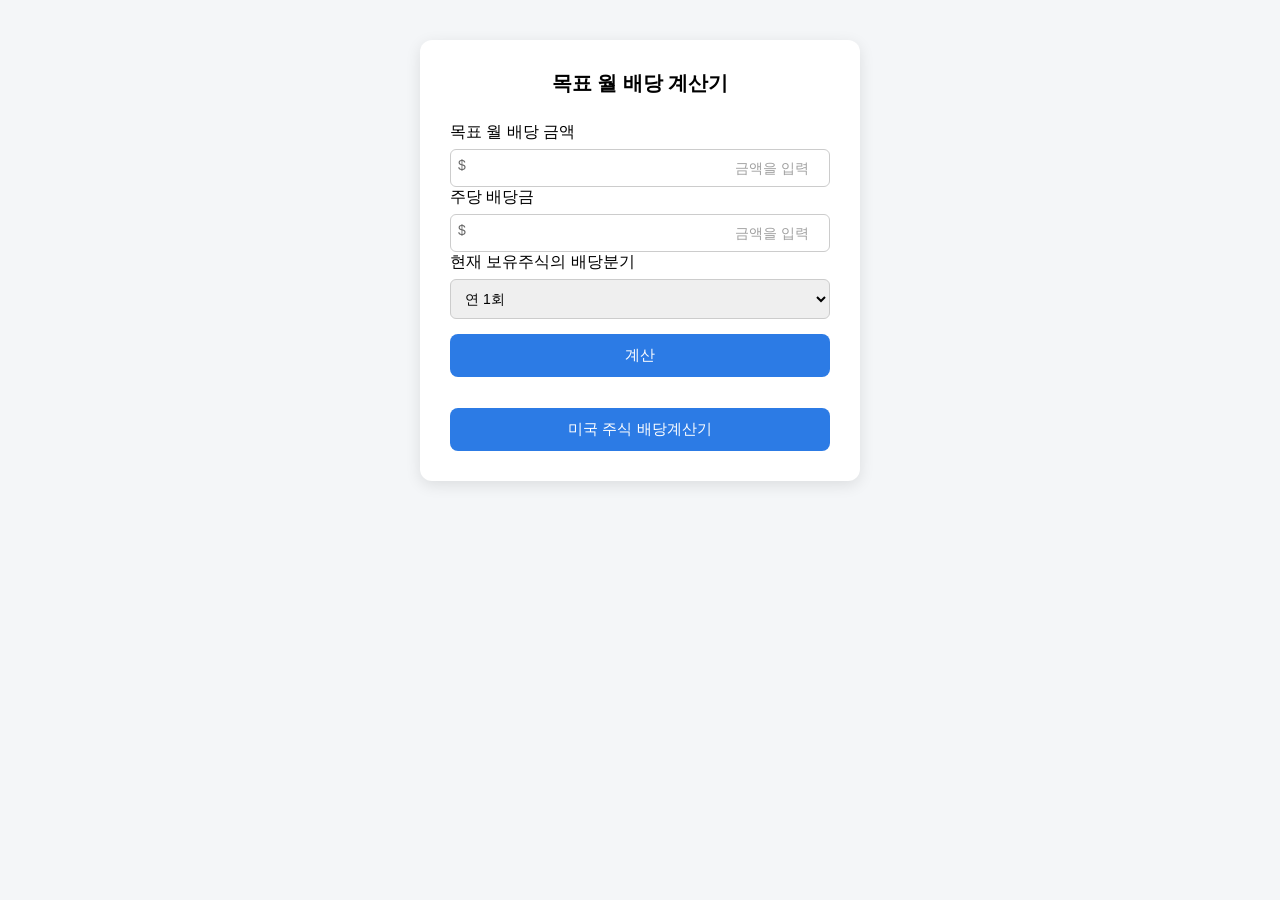
<file: monthly-dividend.html>
<!DOCTYPE html>
<html lang="en">
<head>
    <meta charset="UTF-8">
    <meta name="viewport" content="width=device-width, initial-scale=1.0">
    <title>목표 배당 계산기</title>
    <link rel="stylesheet" href="style.css">
</head>
<body>
 
<div class="container">
<div class="top-bar"> 목표 월 배당 계산기</div>

<div>
<label>목표 월 배당 금액</label>

<div class="money-input">
    <span class="currency">$</span>
<input id="targetAmount" type="number" min="1" placeholder="금액을 입력"
oninput="this.setCustomValidity('0보다 큰 수를 입력해주세요')"
required>

  </div>
</div>

<div>
<label>주당 배당금</label>

<div class="money-input">
    <span class="currency">$</span>
<input id="dividendPerShare" type="number" step="0.01" placeholder="금액을 입력">

  </div>
</div>

<div>
<label>현재 보유주식의 배당분기</label>
<select id="dividendFreq">
<option value="1">연 1회</option>
<option value="2">반기</option>
<option value="4">분기</option>
<option value="12">월</option>
</select>
</div>

<button onclick="calculateShares()">계산</button>

<p id="result"></p>

<script src="script.js"></script>



<button onclick="location.href='index.html'">미국 주식 배당계산기</button>


</div>
</body>
</html>
</file>
<file: style.css>
body{
  font-family: Arial, sans-serif;
  background:#f4f6f8;
  margin:0;
  padding:40px 0;
}


.container{
  width:380px;
  margin:0 auto;
  background:white;
  padding:30px;
  border-radius:12px;
  box-shadow:0 4px 15px rgba(0,0,0,0.1);
}


.top-bar{
  text-align:center;
  font-size:20px;
  font-weight:bold;
  margin-bottom:25px;
}


input::placeholder {
  color: #a0a0a0; /* 여기서 색상을 조절하세요 (숫자가 클수록 연함) */
  opacity: 1;    /* 일부 브라우저에서 투명하게 나오는 것 방지 */
}


.input-row{
  display:block;
  margin-bottom:18px;
}


/* 금액 입력창 텍스트를 오른쪽으로 밀기 */
input {
  text-align: right !important;  /* 텍스트를 오른쪽으로 밀기 */
  padding-right: 20px !important; /* 숫자와 오른쪽 벽 사이에 여유 공간을 줌 */
  box-sizing: border-box; /* 패딩이 추가되어도 전체 너비가 변하지 않게 함 */
}

input::-webkit-outer-spin-button,
input::-webkit-inner-spin-button {
  -webkit-appearance: none;
  margin: 0;
}

/* Firefox에서 화살표 제거 */
input[type=number] {
  -moz-appearance: textfield;
}



/* 배당주기 선택 창*/
input, select{
  width:100%;
  padding:10px;
  margin-top:6px;
  border:1px solid #ccc;
  border-radius:6px;
  font-size:14px;
  box-sizing:border-box;
}

button{
  width:100%;
  padding:12px;
  margin-top:15px;
  background:#2c7be5;
  color:white;
  border:none;
  border-radius:8px;
  font-size:15px;
  cursor:pointer;
}

button:hover{
  background:#1a5fd1;
}


#resultBox{
  margin-top:20px;
}

#totalDividend{
  background:#f1f3f5;
  font-weight:bold;
}





.input-wrapper{
  position:relative;
  width:100%;
}

.input-wrapper input{
  width:100%;
  padding-left:  34px;
  padding-top:  12px;
  padding-bottom:  12px;
  border:1px solid #ccc;
  border-radius:8px;
  box-sizing:border-box;
  font-size: 18px;
  line-height:1;
}

.unit{
  position:absolute;
  left:12px;
  top:50%;
  transform:translateY(-50%);
  font-size:18px;
  font-weight:600;
  color:#666;
  line-height:1;
}




label{
  white-space: nowrap;
}





.money-input{
  position:relative;
  width:100%;
}

.money-input input{
  width:100%;
  padding-left:20px;
  padding-top:10px;
  padding-bottom:10px;
  border:1px solid #ccc;
  border-radius:6px;
  box-sizing:border-box;
}

.currency{
  position:absolute;
  left:8px;
  top:50%;
  transform:translateY(-50%);
  color:#666;
  font-size:14px;
}




[hidden]{
  display:none !important;
}


.tab-menu{
  position:relative;
  display:flex;
  align-items:center;
  height:44px;
  background:#e5e7eb;
  border-radius:12px;
  overflow:hidden;
  margin-bottom:20px;
}

.tab-menu button{
  flex:1;
  height: 100%;
  border:none;
  background:transparent;
  cursor:pointer;
  z-index:2;
  font-size:14px;

  padding:0;
  margin:0;

  display:flex;
  align-items:center;
  justify-content:center;
  
}

.slider{
  position:absolute;
  top:0;
  left:0;
  width:50%;
  height:100%;
  background:#2f6fdb;
  border-radius:12px;
  transition:transform 0.3s ease;
  z-index:1;

  pointer-events:none;

}








 
/* 캘린더 css */

.calendar-card h3 {
  text-align: center; /* 가운데 정렬 */
  margin-bottom: 15px; /* 글자와 달력 사이 간격 */
}

.calendar-card {
  background: #fff;
  border-radius: 12px;
  padding: 20px;
  margin-top: 30px;
  margin-bottom: 30px;
  box-shadow: 0 4px 12px rgba(0,0,0,0.08);
}

.calendar-header {
  display: flex;
  
  align-items: center;
  margin-bottom: 10px;
  padding: 5px 10px;
  position: relative; /* 툴팁 기준 */
  gap: 10px; /* 제목과 아이콘 사이 간격 */
  font-family: Arial, sans-serif;
  width: 100%;
}

.calendar-container {
  position: relative; /* 절대 위치가 지정된 툴팁의 기준점(닻) 역할을 합니다 */
  max-width: 1000px;
  
  border-radius: 10px;
  padding: 10px;
  overflow: visible; 
  margin: 0 auto;
}

.tooltip {
  position: absolute; /* 이것 없으면 툴팁 위치가 이상해짐 */
  top: 120px;            /* 물음표 박스 상'하 조절시 */
  left: 450px;          /* 물음표 박스 좌'우 조절시 */ 
  cursor: pointer;
  z-index: 10;
}



.calendar-title {
  margin: 0;
  display: inline-block; /* 제목 크기만큼만 영역 차지 */
}

.calendar-header button {
  background: #3b82f6;
  color: white;
  border: none;
  border-radius: 6px;
  padding: 5px 10px;
  cursor: pointer;
}

.calendar-grid {
  display: grid;
  grid-template-columns: repeat(7, 1fr);
  gap: 5px;
}

.day-name {
  text-align: center;
  font-weight: bold;
  background: #e5e7eb;
  border-radius: 6px;
  padding: 8px 0;
}

.day {
  background: #f1f5f9;
  border-radius: 6px;
  padding: 8px 2px;  /* 좌우 padding 조금 줄임 */
  position: relative;
  min-height: 50px;  /* 각 날짜 칸 높이 확보 */
  display: flex;
  flex-direction: column;
  justify-content: flex-start; /* 날짜 숫자 위쪽 정렬 */
  align-items: center; /* 배당 글자도 가운데 정렬 */
  font-size: 14px;
}

.day span {
  display: block;
}

.day .dividend {
  font-family: 'Pretendard';
  font-size: 10px;
  color: #ef4444;
  margin-top: 4px;            /* 숫자와 배당 사이 간격 */
  word-break: break-word;     /* 긴 텍스트도 줄바꿈 */
  text-align: center;         /* 중앙 정렬 */           
  font-weight: 500;           /* 부드러운 굵기 */
}





/* 이하: 물음표 툴바*/

.question-mark {
  display: inline-block;
  width: 20px;
  height: 20px;
  background-color: #ff4d4f;
  color: white;
  border-radius: 50%;
  text-align: center;
  line-height: 20px;
  font-weight: bold;
  cursor: pointer;
}




.tooltip-text {
  visibility: hidden;
  position: absolute;
  width: 200px;
  background-color: #333;
  color: #fff;
  text-align: center;
  padding: 5px;
  border-radius: 6px;
  top: 25px;
  right: 0;
  z-index: 11;
  font-size: 12px;
}

.tooltip:hover .tooltip-text {
  visibility: visible;
  opacity: 1;
}

/* 피드백 버튼 */
.feedback-button{
position:fixed;
bottom:20px;
right:20px;
width:50px;
height:50px;
border-radius:50%;
background:#2f6fdb;
color:white;
font-size:22px;
display:flex;
align-items:center;
justify-content:center;
cursor:pointer;
box-shadow:0 4px 10px rgba(0,0,0,0.2);
z-index:9999;
}

.feedback-box{
position:fixed;
bottom:80px;
right:20px;
width:260px;
background:white;
border-radius:10px;
box-shadow:0 5px 20px rgba(0,0,0,0.2);
padding:15px;
display:none;
flex-direction:column;
gap:10px;
}

.feedback-header{
display:flex;
justify-content:space-between;
font-weight:bold;
}

.feedback-header span{
cursor:pointer;
}

.feedback-box input,
.feedback-box textarea{
width:100%;
padding:8px;
border:1px solid #ddd;
border-radius:6px;
font-size:14px;
}

.feedback-box textarea{
height:80px;
resize:none;
}

.feedback-box button{
background:#2f6fdb;
color:white;
border:none;
padding:10px;
border-radius:6px;
cursor:pointer;
}



.feedback-box{
display:none;
}
</file>
